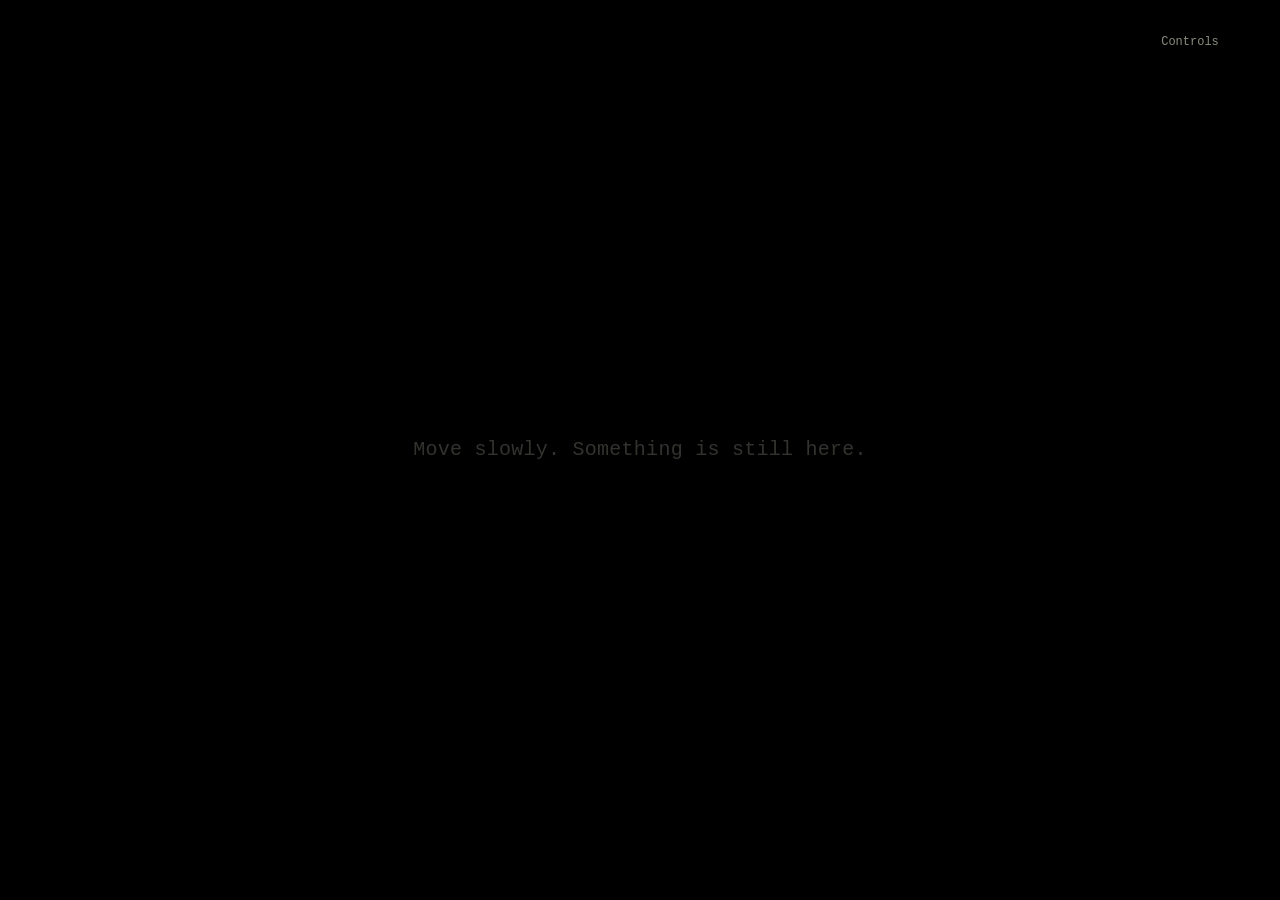
<file: index.html>
<!doctype html>
<html lang="en">
<head>
<meta charset="UTF-8"><meta name="viewport" content="width=device-width,initial-scale=1"><meta name="theme-color" content="#090b0b">
<title>Afterglow</title><link rel="stylesheet" href="style.css">
</head>
<body>
<div class="grain" aria-hidden="true"></div>
<header><a class="brand" href="./">afterglow<span>MEMORY / LIGHT</span></a></header>
<main id="space" aria-label="Move your pointer or finger to find memories. Arrow keys move the light; Space pauses drifting."><div id="fragments"></div><div id="light"></div><div id="companion"></div>
<div id="shared" aria-hidden="true"></div><div id="announcement" class="sr-only" role="status" aria-live="polite"></div><div id="hint">Move slowly. Something is still here.</div>
</main>
<button id="menu" aria-controls="tools" aria-expanded="false">Controls</button><footer id="tools"><div class="status"><i></i><span id="state">Waiting for a light</span></div><div class="controls"><button id="about">Help</button><button id="sound" aria-pressed="false">Sound <span>Off</span></button><button id="together" aria-pressed="false">Companion light <span>＋</span></button><button id="leave">Leave a memory <span>↗</span></button></div><span class="footer-word">WHAT REMAINS OF US</span></footer>
<dialog id="info" aria-labelledby="info-title"><button class="close" aria-label="Close">×</button><div class="eyebrow">ABOUT AFTERGLOW</div><h2 id="info-title">Even in forgetting,<br>someone stays.</h2><p>An exploration of memory, forgetting, and companionship. Fragments drift and leave traces. Where two lights meet, a memory can become whole for a moment.</p><p>This is an artistic metaphor, not a representation of every experience of dementia. The original memories are fictional. The companion light is simulated locally, not an online visitor.</p><p>Explore with your pointer, touch, or arrow keys. Tab reveals the controls. The Controls button also opens them. Space pauses drifting; Esc closes this window. Sound is off by default.</p></dialog>
<dialog id="write" aria-labelledby="write-title"><button class="close" aria-label="Close">×</button><div class="eyebrow">LEAVE A LITTLE LIGHT</div><h2 id="write-title">What would you keep?</h2><p>A small, ordinary moment is enough. It will stay on this device, waiting in the dark.</p><form id="memory-form"><label for="memory">A memory</label><textarea id="memory" maxlength="100" required placeholder="The kitchen smelled of toast that morning."></textarea><button class="submit" type="submit">Leave it in the light ↗</button></form></dialog>
<section id="ending-invite" hidden aria-label="Leave a little light"><p>Leave a little light<br>for the next person.</p><button id="ending-leave">Leave a memory</button></section>
<script src="script.js"></script>
</body></html>
</file>
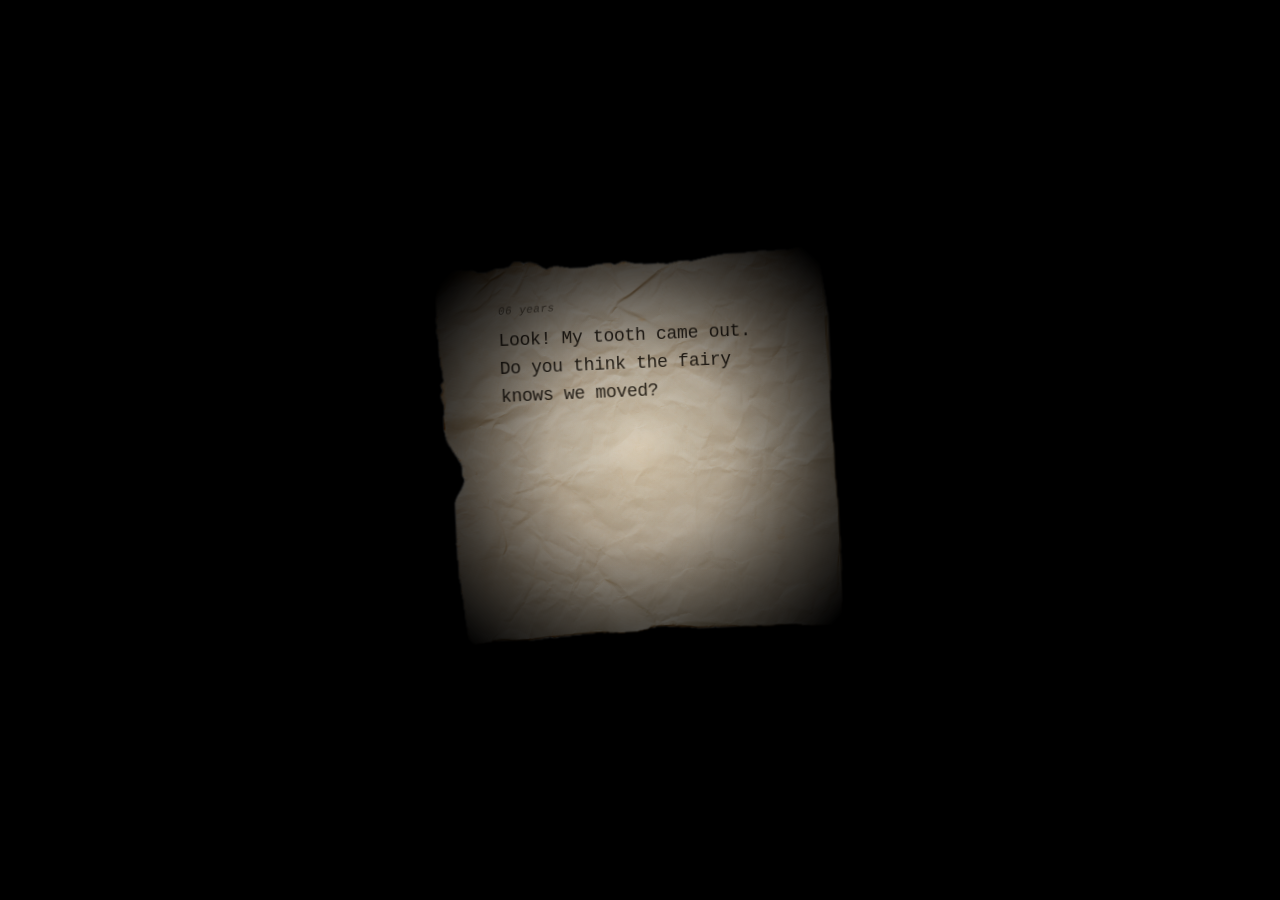
<file: paper-reference.html>
<!doctype html>
<html lang="en">
<head>
<meta charset="UTF-8">
<meta name="viewport" content="width=device-width,initial-scale=1">
<title>Afterglow — paper reference</title>
<style>
  /* Reference for ONE sheet of paper lit by ONE light.
     The whole lighting model is: paper at full original colour + one black overlay with a soft hole.
     No brightness filters, no masks on the paper, no glow layer, no blend modes. */
  :root{
    --x:50vw; --y:50vh;          /* light position, set by script */
    --r:260px;                   /* light radius */
  }
  html,body{margin:0;height:100%;background:#000;overflow:hidden}
  body{cursor:crosshair;touch-action:none}

  /* 1. The paper: original image, untouched. */
  .sheet{
    position:absolute;left:50%;top:50%;
    width:min(440px,88vw);aspect-ratio:1/1;
    transform:translate(-50%,-50%) rotate(-2.5deg);
    background:url('assets/paper-transparent.png') center/contain no-repeat;
    filter:drop-shadow(3px 6px 10px rgba(0,0,0,.55));
  }
  /* 2. Ink printed on the paper. Plain colour. */
  .sheet small,.sheet p{position:absolute;left:19%;right:15%;margin:0;font-family:'Courier New',Courier,monospace}
  .sheet small{top:15%;font-size:11px;font-style:italic;letter-spacing:.5px;color:rgba(70,58,44,.75);transform:rotate(-1.5deg)}
  .sheet p{top:21%;font-size:18px;line-height:1.55;letter-spacing:-.3px;color:#2b241c;white-space:pre-line}

  /* 3. The darkness: one overlay above everything, with a soft hole where the light is.
        Centre ≈ 8% dark (paper reads at its true cream), edges fall to black. */
  .dark{
    position:fixed;inset:0;pointer-events:none;
    background:radial-gradient(circle var(--r) at var(--x) var(--y),
      rgba(0,0,0,.08) 0%,
      rgba(0,0,0,.25) 35%,
      rgba(0,0,0,.7) 70%,
      #000 100%);
  }
  /* Optional warmth: a very faint tint inside the light only. Remove if not wanted. */
  .warm{
    position:fixed;inset:0;pointer-events:none;
    background:radial-gradient(circle calc(var(--r)*.8) at var(--x) var(--y),rgba(255,214,150,.06),transparent 70%);
  }
  @media (max-width:700px){ :root{--r:200px} .sheet p{font-size:16px} }
</style>
</head>
<body>
  <div class="sheet" role="img" aria-label="An old sheet of paper. 06 years. Look! My tooth came out. Do you think the fairy knows we moved?">
    <small>06 years</small>
    <p>Look! My tooth came out.
Do you think the fairy knows we moved?</p>
  </div>
  <div class="warm" aria-hidden="true"></div>
  <div class="dark" aria-hidden="true"></div>

<script>
  // Light follows the pointer with a little lag. Only two CSS variables change per frame.
  const root=document.documentElement;
  const reduce=matchMedia('(prefers-reduced-motion: reduce)').matches;
  let tx=innerWidth*.5, ty=innerHeight*.5, x=tx, y=ty;
  addEventListener('pointermove',e=>{tx=e.clientX;ty=e.clientY});
  addEventListener('pointerdown',e=>{tx=e.clientX;ty=e.clientY});
  (function frame(){
    const k=reduce?1:.12;
    x+=(tx-x)*k; y+=(ty-y)*k;
    root.style.setProperty('--x',x+'px');
    root.style.setProperty('--y',y+'px');
    requestAnimationFrame(frame);
  })();
</script>
</body>
</html>
</file>
<file: style.css>
/* Afterglow: interface, atmosphere, paper scene, accessibility. */
:root {
  color-scheme: dark;
  font-family: 'Courier New',Courier,monospace;
  color: #c9c9bb;
  background: #000;
}

* {
  box-sizing: border-box;
}

body {
  margin: 0;
  overflow: hidden;
}

button {
  font: inherit;
  color: inherit;
  background: none;
  border: 0;
  cursor: pointer;
  min-height: 44px;
  padding: 10px;
}

a {
  font: inherit;
  color: inherit;
}

textarea {
  font: inherit;
  background: #080d08;
  color: #d5dbc9;
  border: 1px solid #455039;
  padding: 12px;
  width: 100%;
  height: 120px;
  font-size: 15px;
  line-height: 1.6;
}

button:focus-visible {
  outline: 1px solid #ddd8ab;
  outline-offset: 4px;
}

a:focus-visible {
  outline: 1px solid #ddd8ab;
  outline-offset: 4px;
}

textarea:focus-visible {
  outline: 1px solid #ddd8ab;
  outline-offset: 4px;
}

header {
  position: fixed;
  z-index: 10;
  top: 24px;
  left: 4%;
  opacity: 0;
  pointer-events: none;
  transition: opacity 1s;
}

.brand {
  font-family: Georgia,serif;
  font-size: 30px;
  text-decoration: none;
}

.brand span {
  font: 11px 'Courier New',monospace;
  letter-spacing: 2px;
  margin-left: 20px;
}

#space {
  position: fixed;
  inset: 0;
  touch-action: none;
  cursor: crosshair;
  perspective: 1100px;
  perspective-origin: 50% 50%;
}

#fragments {
  position: fixed;
  inset: 0;
  z-index: 1;
  transform-style: preserve-3d;
  transform-origin: 50% 50%;
  pointer-events: none;
  will-change: transform;
}

.grain {
  position: fixed;
  inset: 0;
  pointer-events: none;
  opacity: 0;
  transition: opacity 3s;
  background-image: url("data:image/svg+xml,%3Csvg xmlns='http://www.w3.org/2000/svg' width='160' height='160'%3E%3Cfilter id='n'%3E%3CfeTurbulence type='fractalNoise' baseFrequency='.9' numOctaves='3'/%3E%3C/filter%3E%3Cpath filter='url(%23n)' opacity='.5' fill='white' d='M0 0h160v160H0z'/%3E%3C/svg%3E");
  z-index: 6;
}

.started .grain {
  opacity: .045;
}

#light {
  position: absolute;
  pointer-events: none;
  transform: translate(-50%,-50%);
  border-radius: 50%;
  opacity: 0;
  width: 480px;
  height: 480px;
  background: radial-gradient(circle,rgba(var(--light-rgb,231,216,163),.3),rgba(var(--light-rgb,231,216,163),.17) 25%,rgba(var(--light-rgb,231,216,163),.055) 49%,transparent 74%);
  transition: background 2s;
  z-index: 4;
}

#companion {
  position: absolute;
  pointer-events: none;
  transform: translate(-50%,-50%);
  border-radius: 50%;
  opacity: 0;
  width: 350px;
  height: 350px;
  background: radial-gradient(circle,rgba(135,174,229,.24),rgba(115,158,206,.09) 35%,transparent 70%);
  z-index: 4;
}

.fragment {
  position: absolute;
  top: 0;
  left: 0;
  opacity: 0;
  width: min(280px,calc(100vw - 32px));
  pointer-events: none;
  z-index: 2;
  transition: opacity .22s ease,filter .3s ease;
}

.fragment small {
  text-transform: uppercase;
  letter-spacing: 2px;
  font-size: 11px;
  line-height: 1.6;
  color: #b4b7a5;
  display: block;
  margin-bottom: 12px;
}
.memory-echo {
  position: absolute;
  pointer-events: none;
  font-size: 13px;
  line-height: 1.55;
  white-space: pre-wrap;
  overflow-wrap: break-word;
  color: #828777;
  opacity: .32;
  transform-origin: top left;
  transition: opacity .5s;
}

#hint {
  position: absolute;
  top: 50%;
  left: 50%;
  width: max-content;
  max-width: 90vw;
  text-align: center;
  font-family: 'Courier New',Courier,monospace;
  font-size: 20px;
  line-height: 1.6;
  letter-spacing: .25px;
  color: #9b9f91;
  opacity: 0;
  filter: blur(1.2px);
  transform: translate(-50%,-50%);
  transition: opacity 3s ease,filter 3s ease,letter-spacing 3s ease,transform 3s ease;
  pointer-events: none;
  z-index: 5;
}

#hint.visible {
  opacity: .32;
  filter: blur(.35px);
}

#hint.dispersed {
  opacity: 0;
  filter: blur(7px);
  letter-spacing: 3px;
  transform: translate(-50%,-50%) scale(1.12);
  transition: opacity 1.8s ease,filter 2.2s ease,letter-spacing 2.2s ease,transform 2.2s ease;
}

#shared {
  position: absolute;
  width: 100%;
  text-align: center;
  pointer-events: none;
  font-family: Georgia,serif;
  font-size: 20px;
  line-height: 1.6;
  letter-spacing: .3px;
  color: #d9d4bf;
  padding: 0 25px;
  top: 95px;
  text-shadow: none;
  z-index: 5;
}

#menu {
  position: fixed;
  right: 4%;
  top: 20px;
  z-index: 12;
  opacity: 0;
  pointer-events: none;
  font-size: 12px;
  color: #aab29d;
  transition: opacity 1s;
}

.can-control #menu {
  opacity: .8;
  pointer-events: auto;
}

#menu:focus-visible {
  opacity: .8;
  pointer-events: auto;
}

footer {
  position: fixed;
  z-index: 11;
  bottom: 20px;
  left: 4%;
  right: 4%;
  display: flex;
  align-items: center;
  justify-content: space-between;
  border-top: 1px solid #30382b;
  padding-top: 10px;
  opacity: 0;
  pointer-events: none;
  transition: opacity .8s;
  font-size: 12px;
  background: linear-gradient(transparent,#000 50%);
}

.controls {
  display: flex;
  gap: 16px;
}

.controls button {
  font-size: 12px;
}

.controls span {
  margin-left: 6px;
}

.status {
  color: #a3ae95;
}

.footer-word {
  display: none;
}

.edge footer {
  opacity: 1;
  pointer-events: auto;
}

.edge header {
  opacity: 1;
  pointer-events: auto;
}

.menu-open footer {
  opacity: 1;
  pointer-events: auto;
}

.menu-open header {
  opacity: 1;
  pointer-events: auto;
}

.keyboard footer {
  opacity: 1;
  pointer-events: auto;
}

.keyboard header {
  opacity: 1;
  pointer-events: auto;
}

footer:focus-within {
  opacity: 1;
  pointer-events: auto;
}

header:focus-within {
  opacity: 1;
  pointer-events: auto;
}

.sr-only {
  position: absolute;
  width: 1px;
  height: 1px;
  overflow: hidden;
  clip-path: inset(50%);
  white-space: nowrap;
}

dialog {
  background: #111710;
  color: #d1d3c5;
  border: 1px solid #455039;
  padding: 40px;
  max-width: 480px;
  width: calc(100% - 32px);
  max-height: 85dvh;
  overflow: auto;
}

dialog::backdrop {
  background: #000c;
  backdrop-filter: blur(8px);
}

.close {
  position: absolute;
  top: 5px;
  right: 8px;
  font-size: 24px;
}

h2 {
  font-family: Georgia,serif;
  font-size: 29px;
  font-weight: 400;
  line-height: 1.5;
}

p {
  font-size: 14px;
  line-height: 1.8;
  color: #b0b8a3;
}

.eyebrow {
  font-size: 11px;
  letter-spacing: 2px;
}

label {
  display: block;
  font-size: 13px;
  margin: 20px 0 10px;
}

.submit {
  border-bottom: 1px solid #78866b;
  margin-top: 12px;
}

@media(max-width:700px) {
  .brand {
    font-size: 24px;
  }

  .brand span {
    font-size: 10px;
    margin-left: 10px;
    letter-spacing: 1px;
  }

  header {
    top: 27px;
  }

  footer {
    display: block;
    bottom: 12px;
  }

  .controls {
    gap: 0;
    justify-content: space-between;
    flex-wrap: wrap;
  }

  .controls button {
    font-size: 12px;
    padding: 8px;
  }

  .status {
    padding: 8px;
    font-size: 12px;
  }

  #menu {
    font-size: 12px;
    right: 2%;
  }

  dialog {
    padding: 28px;
  }
#shared {
    padding: 0 25px;
    font-size: 18px;
    top: 90px;
  }
}

@media(prefers-reduced-motion:reduce) {
  * {
    transition: none!important;
  }

  .distant-letter {
    animation: none;
    opacity: .055;
  }

  .old-light {
    display: none;
  }

  .fragment {
    transition: none;
  }
}
.confused .grain {
  background-size: 310px 310px;
  opacity: .075;
}

.clarity .grain {
  opacity: 0;
  transition: opacity .25s;
}
.clarity #light {
  filter: none;
}

.clarity .memory-echo {
  opacity: .1!important;
}

.clarity #depth {
  opacity: 0;
  transition: opacity .25s;
}

#fusion {
  position: absolute;
  width: 360px;
  height: 360px;
  transform: translate(-50%,-50%);
  pointer-events: none;
  background: radial-gradient(circle,rgba(242,231,199,.25),rgba(218,211,184,.12) 30%,transparent 70%);
  opacity: 0;
  transition: opacity 1.2s;
  filter: saturate(.3);
  z-index: 4;
}

.meeting #light {
  filter: saturate(.55);
  opacity: .65!important;
}

.meeting #companion {
  filter: saturate(.55);
  opacity: .65!important;
}

.meeting .grain {
  opacity: .025;
}

#depth {
  position: absolute;
  inset: 0;
  pointer-events: none;
  overflow: hidden;
}

.old-light {
  position: absolute;
  width: 160px;
  height: 160px;
  transform: translate(-50%,-50%);
  border-radius: 50%;
  background: radial-gradient(circle,rgba(var(--light-rgb,180,190,160),.045),transparent 70%);
  animation: trace-fade 11s forwards;
  background-image: radial-gradient(circle, rgba(var(--light-rgb,180,190,160),.025), transparent 70%);
}

.distant-letter {
  position: absolute;
  font-size: 11px;
  color: #9ca99a;
  opacity: 0;
  animation: distant 9s forwards;
}

@keyframes trace-fade {
  from {
    opacity: .8;
  }

  to {
    opacity: 0;
  }
}

@keyframes distant {
  0% {
    opacity: 0;
  }

  100% {
    opacity: 0;
  }

  35% {
    opacity: .1;
  }

  65% {
    opacity: .015;
  }
}

.memory-echo.near-reading {
  opacity: .035!important;
  filter: blur(2.5px)!important;
}

.clarity .memory-echo.near-reading {
  opacity: .02!important;
}

.paper-stack {
  width: min(300px, calc(100vw - 32px));
  height: 360px;
  min-height: 0;
  transform-style: preserve-3d;
  z-index: auto;
  transition: none;
  pointer-events: none;
}

.paper {
  position: absolute;
  inset: 0;
  transform-origin: 50% 50%;
  transform-style: flat;
  background: none;
  border: 0;
  border-radius: 0;
  box-shadow: none;
  pointer-events: none;
  will-change: transform, opacity;
}

.torn-piece {
  clip-path: none;
}

.paper-face {
  position: absolute;
  inset: 0;
  overflow: visible;
}

.paper-texture {
  position: absolute;
  inset: 0;
  background-image: url('assets/paper-transparent.png');
  background-size: 100% 100%;
  background-position: center !important;
  background-repeat: no-repeat;
  transform: scale(var(--flip-x, 1), var(--flip-y, 1));
  pointer-events: none;
}

.paper-ink {
  position: absolute;
  top: calc(79px * var(--paper-scale, 1)) !important;
  bottom: auto !important;
  left: 19%;
  right: 16%;
  overflow: visible;
  overflow-wrap: anywhere;
  white-space: pre-wrap;
  font-family: 'Courier New', Courier, monospace;
  font-size: 18px;
  font-weight: 400;
  line-height: 1.5;
  letter-spacing: -.3px;
  color: color-mix(in srgb, #2b1d12 calc(var(--ink-clarity, 0) * 100%), color-mix(in srgb, #3a3a38 calc(var(--disorder, 1) * 100%), #2b241c));
  text-shadow: var(--ghost-offset, 1.8px) 1.5px rgba(58,58,56,calc(.25 * var(--disorder, 1)));
  mix-blend-mode: multiply;
}

.is-lucid .paper-ink {
  font-size: 22px;
  line-height: 1.4;
}

.paper-face > small {
  position: absolute;
  top: calc(38px * var(--paper-scale, 1));
  left: 19%;
  right: 16%;
  display: block;
  margin: 0;
  font-family: 'Courier New', Courier, monospace;
  font-size: 11px;
  font-style: italic;
  text-transform: none;
  letter-spacing: .6px;
  line-height: 1.5;
  color: #514637c9;
  transform: rotate(-2deg);
  z-index: 1;
}

.fallen-paper {
  width: 170px;
  min-height: 130px;
  height: auto;
  padding: 18px;
  box-sizing: border-box;
  background-color: transparent;
  background-size: 100% 100%;
  background-position: center;
  background-repeat: no-repeat;
  border: 0;
  color: #2b241c;
  line-height: 1.6;
  transform-origin: 50% 50%;
  opacity: .015;
  filter: blur(5px) !important;
  pointer-events: none;
}

.fallen-paper.near-reading {
  opacity: .008 !important;
  filter: blur(3px) !important;
}

#paper-darkness {
  position: absolute;
  inset: 0;
  z-index: 3;
  background: #000;
  pointer-events: none;
  mask-composite: intersect;
  -webkit-mask-composite: source-in;
}

.light-on-paper #light {
  opacity: .035 !important;
}

.light-on-paper #companion {
  opacity: .045 !important;
}

.light-on-paper #fusion {
  opacity: .045 !important;
}

@media(prefers-reduced-motion: reduce) {
  #fragments {
    transform: none !important;
  }

  .paper-stack > .paper {
    will-change: auto;
  }
}

#warmth {
  position: absolute;
  inset: 0;
  z-index: 4;
  pointer-events: none;
}

.distance-shade {
  position: absolute;
  inset: 0;
  background: #000;
  pointer-events: none;
}

.reading .fallen-paper {
  visibility: hidden;
}

.paper-ink > span {
  opacity: calc(1 - (1 - var(--word-fade, 1)) * var(--disorder, 1));
}
.age-correction {
  opacity: .55;
  text-decoration-thickness: 1px;
  margin-right: 5px;
}

.confused #warmth {
  opacity: 0;
}
.word-error {
  opacity: var(--disorder, 1);
  display: none;
}
.confused .paper-stack:not(.is-lucid) .word-error {
  display: inline;
}
.confused .paper-stack:not(.is-lucid) .word-original {
  text-decoration: line-through;
  text-decoration-thickness: 1px;
  text-decoration-color: rgba(58, 58, 56, var(--disorder, 1));
}

.ending header, .ending footer, .ending #menu { opacity: 0 !important; pointer-events: none; visibility: hidden; }
.ending .grain { opacity: .025; }
.ending-invitation .grain { opacity: 0; }
#ending-invite { position: fixed; inset: 0; z-index: 9; display: flex; flex-direction: column; justify-content: center; align-items: center; text-align: center; background: #000; }
#ending-invite[hidden] { display: none; }
#ending-invite p { font: 18px/1.8 'Courier New', monospace; color: #a7a899; }
#ending-leave { font-size: 12px; color: #c4c3b2; border-bottom: 1px solid #62664f; margin-top: 12px; }

.ending-black .grain { opacity: 0; }
</file>
